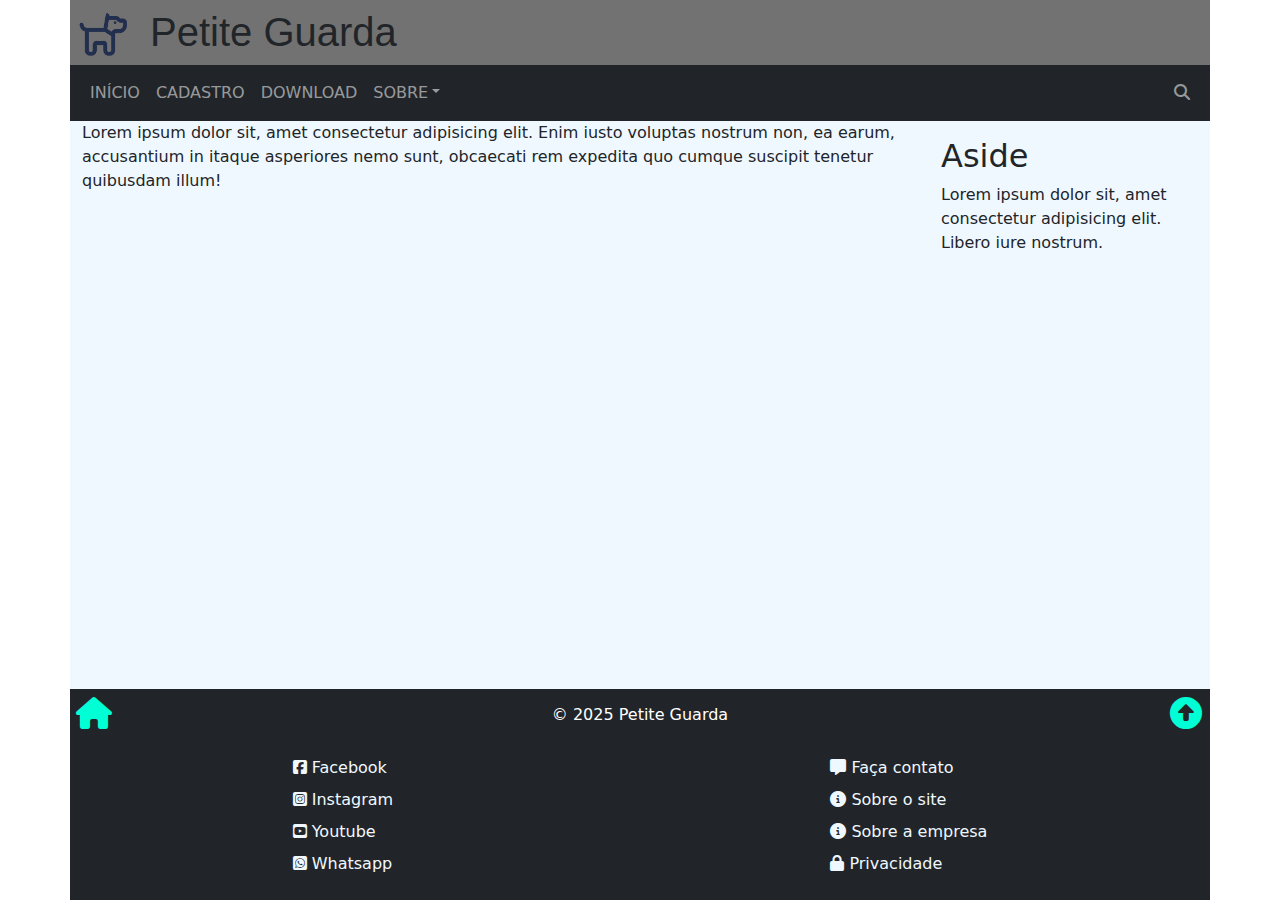
<file: index.html>
<!DOCTYPE html>
<html lang="pt-br">

<head>
    <meta charset="UTF-8">
    <meta name="viewport" content="width=device-width, initial-scale=1.0">
    <!--  Carrega o CSS da página -->
    <link rel="stylesheet" href="css/styles.css">
    <!--  Meta tags para SEO -->
    <meta name="author" content="Eduardo de Oliveira">
    <meta name="keyword" content="cão, gato, pet, saúde, pelos, patas">
    <!-- Inclui icone de favoritos -->
    <link rel="shortcut icon" href="img/logo.png">
    <link rel="stylesheet" href="https://cdnjs.cloudflare.com/ajax/libs/font-awesome/6.7.2/css/all.min.css">
    <link rel="stylesheet" href="https://cdnjs.cloudflare.com/ajax/libs/bootstrap/5.3.3/css/bootstrap.min.css">
    <script src="https://cdnjs.cloudflare.com/ajax/libs/bootstrap/5.3.3/js/bootstrap.bundle.min.js"></script>
    <title>Petite Guarda</title>

</head>

<body>
    <div id="wrap" class="container d-flex flex-column">
        <header>
            <a href="index.html">
                <img src="img/logo.png" alt="Logotipo de Petite Guarda">
            </a>
            <h1>Petite Guarda</h1>
        </header>

        <nav class="navbar navbar-expand-sm bg-dark navbar-dark">
            <div class="container-fluid">
                <!-- <a class="navbar-brand" href="#">Logo</a> -->
                <button class="navbar-toggler" type="button" data-bs-toggle="collapse"
                    data-bs-target="#collapsibleNavbar">
                    <span class="navbar-toggler-icon"></span>
                </button>
                <div class="collapse navbar-collapse" id="collapsibleNavbar">
                    <ul class="navbar-nav">
                        <li class="nav-item">
                            <a class="nav-link" href="index.html">INÍCIO</a>
                        </li>
                        <li class="nav-item">
                            <a class="nav-link" href="cadastro.html">CADASTRO</a>
                        </li>
                        <li class="nav-item">
                            <a class="nav-link" href="download.html">DOWNLOAD</a>
                        </li>
                        <li class="nav-item dropdown">
                            <a class="nav-link dropdown-toggle" href="#" role="button"
                                data-bs-toggle="dropdown">SOBRE</a>
                            <ul class="dropdown-menu">
                                <li><a class="dropdown-item" href="empresa.html">A EMPRESA</a></li>
                                <li><a class="dropdown-item" href="osite.html">O SITE</a></li>
                                <li><a class="dropdown-item" href="privacidade.html">PRIVACIDADE</a></li>
                                <li><a class="dropdown-item" href="contatos.html">CONTATOS</a></li>
                            </ul>
                        </li>
                    </ul>
                    <!-- Espaço entre os itens e o último ícone -->
                    <ul class="navbar-nav ms-auto">
                        <li class="nav-item">
                            <a class="nav-link" href="procurar.html"
                                onclick="document.getElementById('dialogFormBusca').showModal(); return false;">
                                <i class="fa-solid fa-magnifying-glass"></i>
                                <span class="d-inline d-sm-none">PROCURAR</span>
                            </a>
                        </li>
                    </ul>
                </div>
            </div>
        </nav>

        <!-- <nav>
                <ul>
                    <li><a href="index.html">INÍCIO</a></li>
                    <li><a href="cadastro.html">CADASTRO</a></li>
                    <li><a href="contatos.html">CONTATOS</a></li>
                    <li><a href="sobre.html">SOBRE</a></li>
                    <li><a href="busca.html">BUSCA</a></li>
                </ul>
            </nav> -->

        <!-- Usando sticky-footer para empurrar o rodapé  para o final da página -->
        <main class="container flex-grow-1 d-flex">
            <div class="row d-flex flex-grow-1">
                <article class="col-12 col-md-9  flex-grow-1">
                    Lorem ipsum dolor sit, amet consectetur adipisicing elit. Enim iusto voluptas nostrum non, ea earum,
                    accusantium in itaque asperiores nemo sunt, obcaecati rem expedita quo cumque suscipit tenetur
                    quibusdam illum!




                </article>
                <aside class="col-12 col-md-3 p-3">
                    <h2>Aside</h2>
                    Lorem ipsum dolor sit, amet consectetur adipisicing elit. Libero iure nostrum.


                </aside>

        </main>

        <footer class="text-bg-dark">
            <!-- Primeiro andar - Licensa -->
            <div class="footer-andar-1 d-flex justify-content-between  pt-1 ">
                <!-- Acesso à página inicial -->
                <a href="index.html" class="p-1">
                    <i class="fa-solid fa-house fa-2x fa-fw"></i>
                </a>
                <!-- Licensa -->
                <div class="flex-grow-1 text-center align-content-center">&copy; 2025 Petite Guarda</div>
                <!-- Acesso ao topo da página -->
                <a href="#wrap" class="p-1">
                    <i class="fa-solid fa-circle-up fa-2x fa-fw"></i>
                </a>
            </div>
            <!-- Segundo andar - Links -->
            <div class="footer-andar-2 d-flex justify-content-around p-1 pt-3">

                <!-- Menu com nossas redes sociais -->
                <nav>
                    <!--Essa ul class="list-unstyled" serve para remover as marcas dos links-->
                    <ul class="list-unstyled">
                        <li><a href="https://facebook.com/petiteguarda" target="_blank">
                                <i class="fa-brands fa-square-facebook"></i> Facebook
                            </a></li>
                        <li><a href="https://instagram.com/petiteguarda" target="_blank">
                                <i class="fa-brands fa-square-instagram"></i> Instagram
                            </a></li>
                        <li><a href="https://youtube.com/petiteguarda" target="_blank">
                                <i class="fa-brands fa-square-youtube"></i> Youtube
                            </a></li>
                        <li><a href="https://ws.com/petiteguarda" target="_blank">
                                <i class="fa-brands fa-square-whatsapp"></i> Whatsapp
                            </a></li>
                    </ul>
                </nav>

                <!-- Menu com links importantes -->
                <nav>
                    <ul class="list-unstyled">

                        <li><a href="contatos.html">
                                <i class="fa-solid fa-message"></i> Faça contato
                            </a></li>
                        <li><a href="sobre.html">
                                <i class="fa-solid fa-circle-info"></i> Sobre o site
                            </a></li>
                        <li><a href="empresa.html">
                                <i class="fa-solid fa-circle-info"></i> Sobre a empresa
                            </a></li>
                        <li><a href="privacidade.html">
                                <i class="fa-solid fa-lock"></i> Privacidade
                            </a></li>
                    </ul>
                </nav>


            </div>
        </footer>
    </div>

    <!-- Modal e popup com formulário de busca -->
    <dialog id="dialogFormBusca" class="pt-3 pb-3 rounded-2 border-0">


        <button id="closeDialog" class="float-end border-0 bg-transparent"><i class="fa-solid fa-xmark"></i></button>
        <h5>Procurar</h5>
        <form action="procurar.html" method="get" class="input-group">
            <input type="search" name="q" class="form-control">
            <button type="submit" class="btn" style="background-color: grey; color: white;"><i
                    class="fa-solid fa-magnifying-glass"></i></button>
        </form>
    </dialog>

    <!-- Script para fechar o moidal -->
    <script>
        document.getElementById("closeDialog").addEventListener("click", () => {
            document.getElementById("dialogFormBusca").close(); // Fecha o diálogo
        });
    </script>

</body>

</html>
</file>
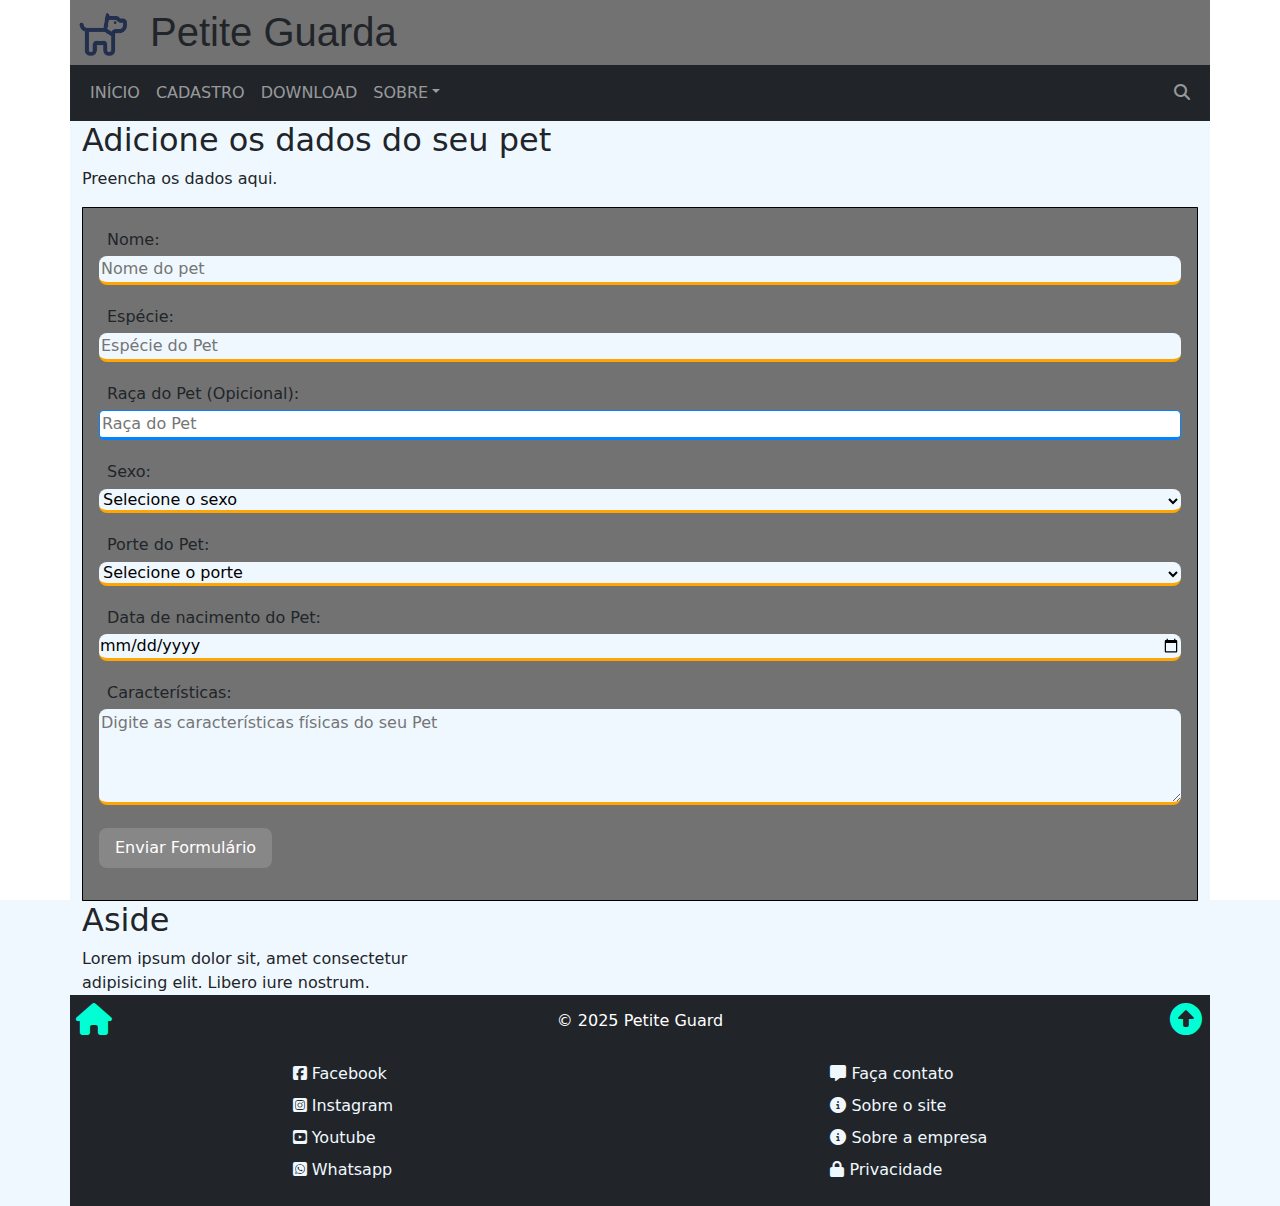
<file: cadastro.html>
<!DOCTYPE html>
<html lang="pt-br">

<head>
    <meta charset="UTF-8">
    <meta name="viewport" content="width=device-width, initial-scale=1.0">
    <!--  Carrega o CSS da página -->
    <link rel="stylesheet" href="css/styles.css">
    <!--  Meta tags para SEO -->
    <meta name="author" content="Eduardo de Oliveira">
    <meta name="keyword" content="cão, gato, pet, saúde, pelos, patas">
    <!-- Inclui icone de favoritos -->
    <link rel="shortcut icon" href="img/logo.png">
    <link rel="stylesheet" href="https://cdnjs.cloudflare.com/ajax/libs/font-awesome/6.7.2/css/all.min.css">
    <link rel="stylesheet" href="https://cdnjs.cloudflare.com/ajax/libs/bootstrap/5.3.3/css/bootstrap.min.css">
    <script src="https://cdnjs.cloudflare.com/ajax/libs/bootstrap/5.3.3/js/bootstrap.bundle.min.js"></script>
    <title>Petite Guarda - Faça contato</title>

</head>

<body>
    <div id="wrap" class="container d-flex flex-column">
        <header>
            <a href="index.html">
                <img src="img/logo.png" alt="Logotipo de Petite Guarda">
            </a>
            <h1>Petite Guarda</h1>
        </header>

        <nav class="navbar navbar-expand-sm bg-dark navbar-dark">
            <div class="container-fluid">
                <!-- <a class="navbar-brand" href="#">Logo</a> -->
                <button class="navbar-toggler" type="button" data-bs-toggle="collapse"
                    data-bs-target="#collapsibleNavbar">
                    <span class="navbar-toggler-icon"></span>
                </button>
                <div class="collapse navbar-collapse" id="collapsibleNavbar">
                    <ul class="navbar-nav">
                        <li class="nav-item">
                            <a class="nav-link" href="index.html">INÍCIO</a>
                        </li>
                        <li class="nav-item">
                            <a class="nav-link" href="cadastro.html">CADASTRO</a>
                        </li>
                        <li class="nav-item">
                            <a class="nav-link" href="download.html">DOWNLOAD</a>
                        </li>
                        <li class="nav-item dropdown">
                            <a class="nav-link dropdown-toggle" href="#" role="button"
                                data-bs-toggle="dropdown">SOBRE</a>
                            <ul class="dropdown-menu">
                                <li><a class="dropdown-item" href="empresa.html">A EMPRESA</a></li>
                                <li><a class="dropdown-item" href="osite.html">O SITE</a></li>
                                <li><a class="dropdown-item" href="privacidade.html">PRIVACIDADE</a></li>
                                <li><a class="dropdown-item" href="contatos.html">CONTATOS</a></li>
                            </ul>
                        </li>
                    </ul>
                    <!-- Espaço entre os itens e o último ícone -->
                    <ul class="navbar-nav ms-auto">
                        <li class="nav-item">
                            <a class="nav-link" href="procurar.html"
                                onclick="document.getElementById('dialogFormBusca').showModal(); return false;">
                                <i class="fa-solid fa-magnifying-glass"></i>
                                <span class="d-inline d-sm-none">PROCURAR</span>
                            </a>
                        </li>
                    </ul>
                </div>
            </div>
        </nav>

        <!-- <nav>
                <ul>
                    <li><a href="index.html">INÍCIO</a></li>
                    <li><a href="cadastro.html">CADASTRO</a></li>
                    <li><a href="contatos.html">CONTATOS</a></li>
                    <li><a href="sobre.html">SOBRE</a></li>
                    <li><a href="busca.html">BUSCA</a></li>
                </ul>
            </nav> -->

<!-- Usando sticky-footer para empurrar o rodapé  para o final da página -->
<main class="container flex-grow-1">
    <div class="row d flex-grow-1 d-flex">
        <article class="col-12 col-md-9  flex-grow-1">
            <h2>Adicione os dados do seu pet</h2>
            <p> Preencha os dados aqui.</p>
            <form action="processa.html" method="get" id="formContato">

                <p>
                    <label for="campoNomePet">Nome:</label>
                    <input type="text" name="campoNomePet" id="campoNomePet" placeholder="Nome do pet" minlength="3" required>
                </p>

                <p>
                    <label for="Espécie">Espécie:</label>
                    <input type="Especie" name="Especie" id="Especie" placeholder="Espécie do Pet" required>

                </p>

                <p>
                    <label for="Raça">Raça do Pet (Opicional):</label>
                    <input type="text" name="Raça" id="Raça" placeholder="Raça do Pet" >
                </p> 
                
                <p>
                    <label for="Sexo">Sexo:</label>
                    <select name="Sexo" id="Sexo" required>
                        <option value="" >Selecione o sexo</option>
                        <option value="Macho">Macho</option>
                        <option value="Fêmea">Fêmea</option>
                    </select>
                </p>

                <p>
                    <label for="campoPorte">Porte do Pet:</label>
                    <select name="Porte" id="Porte" required >
                        <option value="" >Selecione o porte</option>
                        <option value="Pequeno">Pequeno</option>
                        <option value="Médio">Médio</option>
                        <option value="Grande">Grande</option>
                    </select>
                </p>

                <p>
                    <label for="Data">Data de nacimento do Pet:</label>
                    <input type="date" name="Data" id="Data" placeholder="Data" required>
                </p> 

                <p>
                    <label for="características">Características:</label>
                    <textarea name="características" id="características" placeholder="Digite as características físicas do seu Pet" minlength="5" required></textarea>
                </p>
                
                <p>
                    <button type="submit">Enviar Formulário</button>
                    <!--small>Clique somente uma vez</small-->
                </p>
                </form>     


            </article>
            <aside class="col-12 col-md-4">
                <h2>Aside</h2>
                Lorem ipsum dolor sit, amet consectetur adipisicing elit. Libero iure nostrum.


            </aside>

        </main>

        <footer class="text-bg-dark">
            <!-- Primeiro andar - Licensa -->
            <div class="footer-andar-1 d-flex justify-content-between  pt-1 ">
                <!-- Acesso à página inicial -->
                <a href="index.html" class="p-1">
                    <i class="fa-solid fa-house fa-2x fa-fw"></i>
                </a>
                <!-- Licensa -->
                <div class="flex-grow-1 text-center align-content-center">&copy; 2025 Petite Guard</div>
                <!-- Acesso ao topo da página -->
                <a href="#wrap" class="p-1">
                    <i class="fa-solid fa-circle-up fa-2x fa-fw"></i>
                </a>
            </div>
            <!-- Segundo andar - Links -->
            <div class="footer-andar-2 d-flex justify-content-around p-1 pt-3">

                <!-- Menu com nossas redes sociais -->
                <nav>
                    <!--Essa ul class="list-unstyled" serve para remover as marcas dos links-->
                    <ul class="list-unstyled">
                        <li><a href="https://facebook.com/petiteguarda" target="_blank">
                                <i class="fa-brands fa-square-facebook"></i> Facebook
                            </a></li>
                        <li><a href="https://instagram.com/petiteguarda" target="_blank">
                                <i class="fa-brands fa-square-instagram"></i> Instagram
                            </a></li>
                        <li><a href="https://youtube.com/petiteguarda" target="_blank">
                                <i class="fa-brands fa-square-youtube"></i> Youtube
                            </a></li>
                        <li><a href="https://ws.com/petiteguarda" target="_blank">
                                <i class="fa-brands fa-square-whatsapp"></i> Whatsapp
                            </a></li>
                    </ul>
                </nav>

                <!-- Menu com links importantes -->
                <nav>
                    <ul class="list-unstyled">
                    
                        <li><a href="contatos.html">
                                <i class="fa-solid fa-message"></i> Faça contato
                            </a></li>
                        <li><a href="sobre.html">
                                <i class="fa-solid fa-circle-info"></i> Sobre o site
                            </a></li>
                            <li><a href="empresa.html">
                                <i class="fa-solid fa-circle-info"></i> Sobre a empresa
                            </a></li>
                        <li><a href="privacidade.html">
                                <i class="fa-solid fa-lock"></i> Privacidade
                            </a></li>
                </ul>
                </nav>


            </div>
        </footer>
    </div>

    <!-- Modal e popup com formulário de busca -->
    <dialog id="dialogFormBusca" class="pt-3 pb-3 rounded-2 border-0">


        <button id="closeDialog" class="float-end border-0 bg-transparent"><i class="fa-solid fa-xmark"></i></button>
        <h5>Procurar</h5>
        <form action="procurar.html" method="get" class="input-group">
            <input type="search" name="q" class="form-control">
            <button type="submit" class="btn" style="background-color: grey; color: white;"><i
                    class="fa-solid fa-magnifying-glass"></i></button>
        </form>
    </dialog>

    <!-- Script para fechar o moidal -->
    <script>
        document.getElementById("closeDialog").addEventListener("click", () => {
            document.getElementById("dialogFormBusca").close(); // Fecha o diálogo
        });
    </script>

</body>

</html>
</file>
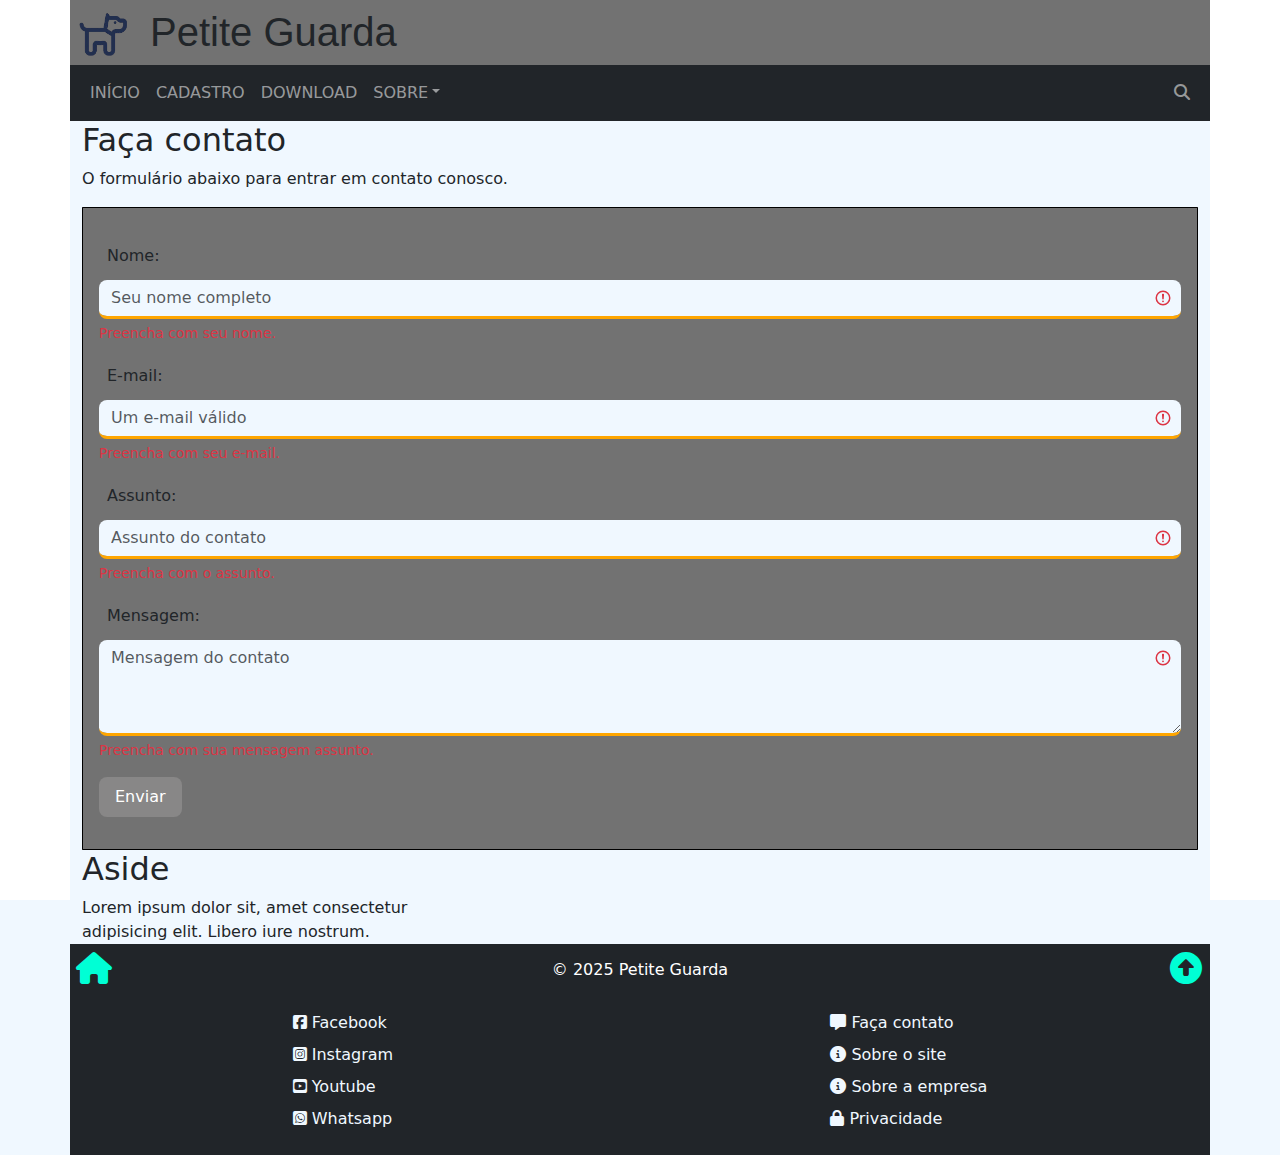
<file: contatos.html>
<!DOCTYPE html>
<html lang="pt-br">

<head>
    <meta charset="UTF-8">
    <meta name="viewport" content="width=device-width, initial-scale=1.0">
    <!--  Carrega o CSS da página -->
    <link rel="stylesheet" href="css/styles.css">
    <!--  Meta tags para SEO -->
    <meta name="author" content="Eduardo de Oliveira">
    <meta name="keyword" content="cão, gato, pet, saúde, pelos, patas">
    <!-- Inclui icone de favoritos -->
    <link rel="shortcut icon" href="img/logo.png">
    <link rel="stylesheet" href="https://cdnjs.cloudflare.com/ajax/libs/font-awesome/6.7.2/css/all.min.css">
    <link rel="stylesheet" href="https://cdnjs.cloudflare.com/ajax/libs/bootstrap/5.3.3/css/bootstrap.min.css">
    <script src="https://cdnjs.cloudflare.com/ajax/libs/bootstrap/5.3.3/js/bootstrap.bundle.min.js"></script>
    <title>Petite Guarda - Faça contato</title>

</head>

<body>
    <div id="wrap" class="container d-flex flex-column">
        <header>
            <a href="index.html">
                <img src="img/logo.png" alt="Logotipo de Petite Guarda">
            </a>
            <h1>Petite Guarda</h1>
        </header>

        <nav class="navbar navbar-expand-sm bg-dark navbar-dark">
            <div class="container-fluid">
                <!-- <a class="navbar-brand" href="#">Logo</a> -->
                <button class="navbar-toggler" type="button" data-bs-toggle="collapse"
                    data-bs-target="#collapsibleNavbar">
                    <span class="navbar-toggler-icon"></span>
                </button>
                <div class="collapse navbar-collapse" id="collapsibleNavbar">
                    <ul class="navbar-nav">
                        <li class="nav-item">
                            <a class="nav-link" href="index.html">INÍCIO</a>
                        </li>
                        <li class="nav-item">
                            <a class="nav-link" href="cadastro.html">CADASTRO</a>
                        </li>
                        <li class="nav-item">
                            <a class="nav-link" href="download.html">DOWNLOAD</a>
                        </li>
                        <li class="nav-item dropdown">
                            <a class="nav-link dropdown-toggle" href="#" role="button"
                                data-bs-toggle="dropdown">SOBRE</a>
                            <ul class="dropdown-menu">
                                <li><a class="dropdown-item" href="empresa.html">A EMPRESA</a></li>
                                <li><a class="dropdown-item" href="osite.html">O SITE</a></li>
                                <li><a class="dropdown-item" href="privacidade.html">PRIVACIDADE</a></li>
                                <li><a class="dropdown-item" href="contatos.html">CONTATOS</a></li>
                            </ul>
                        </li>
                    </ul>
                    <!-- Espaço entre os itens e o último ícone -->
                    <ul class="navbar-nav ms-auto">
                        <li class="nav-item">
                            <a class="nav-link" href="procurar.html"
                                onclick="document.getElementById('dialogFormBusca').showModal(); return false;">
                                <i class="fa-solid fa-magnifying-glass"></i>
                                <span class="d-inline d-sm-none">PROCURAR</span>
                            </a>
                        </li>
                    </ul>
                </div>
            </div>
        </nav>

        <!-- <nav>
                <ul>
                    <li><a href="index.html">INÍCIO</a></li>
                    <li><a href="cadastro.html">CADASTRO</a></li>
                    <li><a href="contatos.html">CONTATOS</a></li>
                    <li><a href="sobre.html">SOBRE</a></li>
                    <li><a href="busca.html">BUSCA</a></li>
                </ul>
            </nav> -->

<!-- Usando sticky-footer para empurrar o rodapé  para o final da página -->
<main class="container flex-grow-1">
    <div class="row d flex-grow-1 d-flex">
        <article class="col-12 col-md-9  flex-grow-1">
            <h2>Faça contato</h2>
            <p> O formulário abaixo para entrar em contato conosco.</p>
            <form action="processa.html" method="get" id="formContato" class="was-validated">

                <div class="mb-2 mt-3">
                    <label for="campoNome" class="form-label">Nome:</label>
                    <input type="text" name="nome" class="form-control" id="campoNome"
                        placeholder="Seu nome completo" minlength="3" required>
                    <div class="invalid-feedback">Preencha com seu nome.</div>
                    <div class="valid-feedback">&nbsp;</div>
                </div>

                <div class="mb-3 mt-3">
                    <label for="campoEmail" class="form-label">E-mail:</label>
                    <input type="email" name="email" class="form-control" id="campoEmail"
                        placeholder="Um e-mail válido" required>
                    <div class="invalid-feedback">Preencha com seu e-mail.</div>
                    <div class="valid-feedback">Valido!</div>
                </div>

                <div class="mb-3 mt-3">
                    <label for="campoAssunto" class="form-label">Assunto:</label>
                    <input type="text" name="assunto" class="form-control" id="campoAssunto"
                        placeholder="Assunto do contato" minlength="5" required>
                    <div class="invalid-feedback">Preencha com o assunto.</div>
                    <div class="valid-feedback">Valido!</div>
                </div>

                <div class="mb-3 mt-3">
                    <label for="campoMensagem" class="form-label">Mensagem:</label>
                    <textarea name="mensagem" id="campoMensagem" class="form-control"
                        placeholder="Mensagem do contato" minlength="5" required></textarea>
                        <div class="invalid-feedback">Preencha com sua mensagem assunto.</div>
                        <div class="valid-feedback">Valido!</div>
                </div>

                <div class="mb-3 mt-3">
                    <button type="submit">Enviar</button>
                </div>
            </form>


            </article>
            <aside class="col-12 col-md-4">
                <h2>Aside</h2>
                Lorem ipsum dolor sit, amet consectetur adipisicing elit. Libero iure nostrum.


            </aside>

        </main>

        <footer class="text-bg-dark">
            <!-- Primeiro andar - Licensa -->
            <div class="footer-andar-1 d-flex justify-content-between  pt-1 ">
                <!-- Acesso à página inicial -->
                <a href="index.html" class="p-1">
                    <i class="fa-solid fa-house fa-2x fa-fw"></i>
                </a>
                <!-- Licensa -->
                <div class="flex-grow-1 text-center align-content-center">&copy; 2025 Petite Guarda</div>
                <!-- Acesso ao topo da página -->
                <a href="#wrap" class="p-1">
                    <i class="fa-solid fa-circle-up fa-2x fa-fw"></i>
                </a>
            </div>
            <!-- Segundo andar - Links -->
            <div class="footer-andar-2 d-flex justify-content-around p-1 pt-3">

                <!-- Menu com nossas redes sociais -->
                <nav>
                    <!--Essa ul class="list-unstyled" serve para remover as marcas dos links-->
                    <ul class="list-unstyled">
                        <li><a href="https://facebook.com/petiteguarda" target="_blank">
                                <i class="fa-brands fa-square-facebook"></i> Facebook
                            </a></li>
                        <li><a href="https://instagram.com/petiteguarda" target="_blank">
                                <i class="fa-brands fa-square-instagram"></i> Instagram
                            </a></li>
                        <li><a href="https://youtube.com/petiteguarda" target="_blank">
                                <i class="fa-brands fa-square-youtube"></i> Youtube
                            </a></li>
                        <li><a href="https://ws.com/petiteguarda" target="_blank">
                                <i class="fa-brands fa-square-whatsapp"></i> Whatsapp
                            </a></li>
                    </ul>
                </nav>

                <!-- Menu com links importantes -->
                <nav>
                    <ul class="list-unstyled">
                    
                        <li><a href="contatos.html">
                                <i class="fa-solid fa-message"></i> Faça contato
                            </a></li>
                        <li><a href="sobre.html">
                                <i class="fa-solid fa-circle-info"></i> Sobre o site
                            </a></li>
                            <li><a href="empresa.html">
                                <i class="fa-solid fa-circle-info"></i> Sobre a empresa
                            </a></li>
                        <li><a href="privacidade.html">
                                <i class="fa-solid fa-lock"></i> Privacidade
                            </a></li>
                </ul>
                </nav>


            </div>
        </footer>
    </div>

    <!-- Modal e popup com formulário de busca -->
    <dialog id="dialogFormBusca" class="pt-3 pb-3 rounded-2 border-0">


        <button id="closeDialog" class="float-end border-0 bg-transparent"><i class="fa-solid fa-xmark"></i></button>
        <h5>Procurar</h5>
        <form action="procurar.html" method="get" class="input-group">
            <input type="search" name="q" class="form-control">
            <button type="submit" class="btn" style="background-color: grey; color: white;"><i
                    class="fa-solid fa-magnifying-glass"></i></button>
        </form>
    </dialog>

    <!-- Script para fechar o moidal -->
    <script>
        document.getElementById("closeDialog").addEventListener("click", () => {
            document.getElementById("dialogFormBusca").close(); // Fecha o diálogo
        });
    </script>

</body>

</html>
</file>
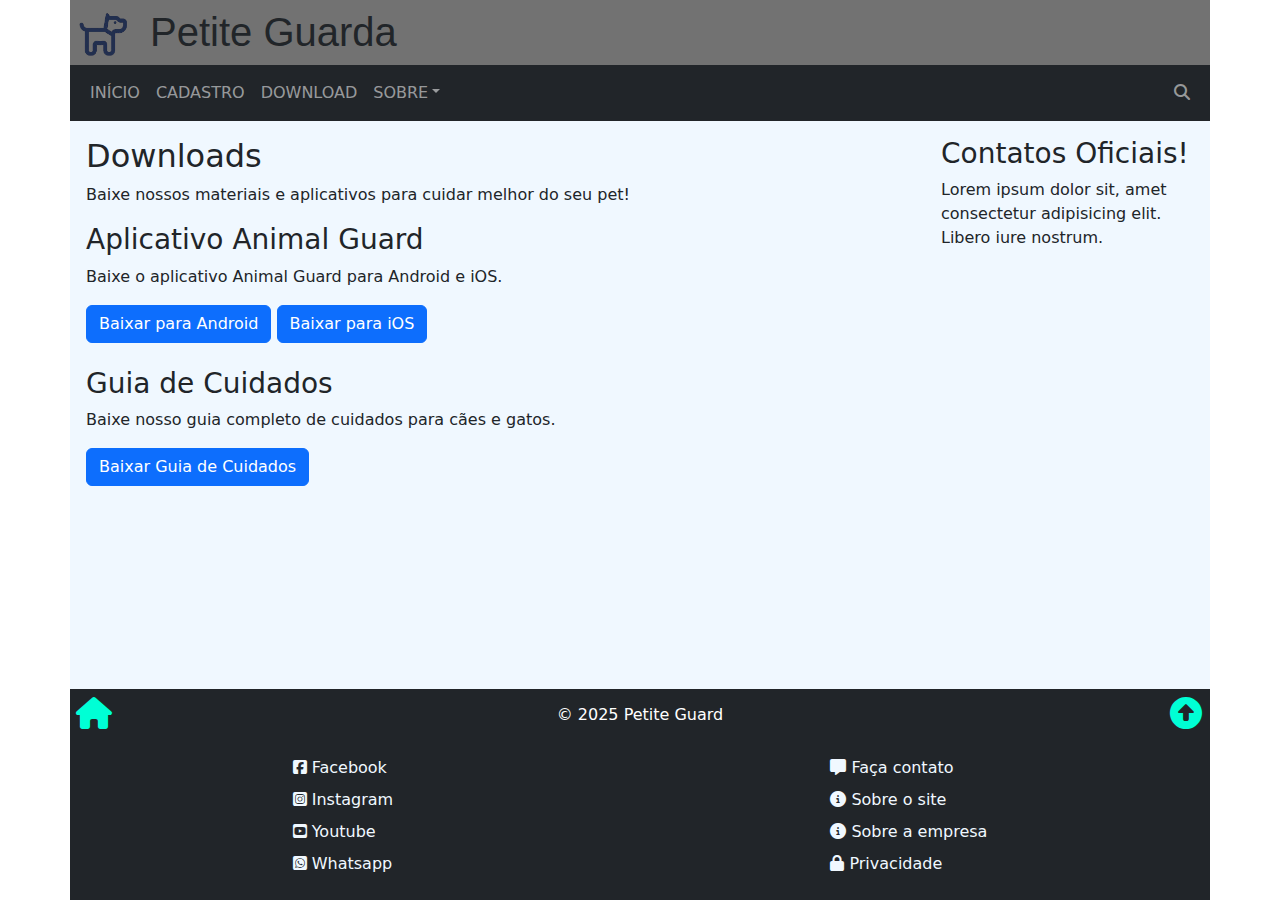
<file: download.html>
<!DOCTYPE html>
<html lang="pt-br">

<head>
    <meta charset="UTF-8">
    <meta name="viewport" content="width=device-width, initial-scale=1.0">
    <!--  Carrega o CSS da página -->
    <link rel="stylesheet" href="css/styles.css">
    <!--  Meta tags para SEO -->
    <meta name="author" content="Eduardo de Oliveira">
    <meta name="keyword" content="cão, gato, pet, saúde, pelos, patas">
    <!-- Inclui icone de favoritos -->
    <link rel="shortcut icon" href="img/logo.png">
    <link rel="stylesheet" href="https://cdnjs.cloudflare.com/ajax/libs/font-awesome/6.7.2/css/all.min.css">
    <link rel="stylesheet" href="https://cdnjs.cloudflare.com/ajax/libs/bootstrap/5.3.3/css/bootstrap.min.css">
    <script src="https://cdnjs.cloudflare.com/ajax/libs/bootstrap/5.3.3/js/bootstrap.bundle.min.js"></script>
    <title>Petite Guarda - Faça contato</title>

</head>

<body>
    <div id="wrap" class="container d-flex flex-column">
        <header>
            <a href="index.html">
                <img src="img/logo.png" alt="Logotipo de Petite Guarda">
            </a>
            <h1>Petite Guarda</h1>
        </header>

        <nav class="navbar navbar-expand-sm bg-dark navbar-dark">
            <div class="container-fluid">
                <!-- <a class="navbar-brand" href="#">Logo</a> -->
                <button class="navbar-toggler" type="button" data-bs-toggle="collapse"
                    data-bs-target="#collapsibleNavbar">
                    <span class="navbar-toggler-icon"></span>
                </button>
                <div class="collapse navbar-collapse" id="collapsibleNavbar">
                    <ul class="navbar-nav">
                        <li class="nav-item">
                            <a class="nav-link" href="index.html">INÍCIO</a>
                        </li>
                        <li class="nav-item">
                            <a class="nav-link" href="cadastro.html">CADASTRO</a>
                        </li>
                        <li class="nav-item">
                            <a class="nav-link" href="download.html">DOWNLOAD</a>
                        </li>
                        <li class="nav-item dropdown">
                            <a class="nav-link dropdown-toggle" href="#" role="button"
                                data-bs-toggle="dropdown">SOBRE</a>
                            <ul class="dropdown-menu">
                                <li><a class="dropdown-item" href="empresa.html">A EMPRESA</a></li>
                                <li><a class="dropdown-item" href="osite.html">O SITE</a></li>
                                <li><a class="dropdown-item" href="privacidade.html">PRIVACIDADE</a></li>
                                <li><a class="dropdown-item" href="contatos.html">CONTATOS</a></li>
                            </ul>
                        </li>
                    </ul>
                   <!-- Espaço entre os itens e o último ícone -->
                   <ul class="navbar-nav ms-auto">
                    <li class="nav-item">
                        <a class="nav-link" href="procurar.html"
                            onclick="document.getElementById('dialogFormBusca').showModal(); return false;">
                            <i class="fa-solid fa-magnifying-glass"></i>
                            <span class="d-inline d-sm-none">PROCURAR</span>
                        </a>
                        </li>
                    </ul>
                </div>
            </div>
        </nav>

        <!-- <nav>
                <ul>
                    <li><a href="index.html">INÍCIO</a></li>
                    <li><a href="cadastro.html">CADASTRO</a></li>
                    <li><a href="contatos.html">CONTATOS</a></li>
                    <li><a href="sobre.html">SOBRE</a></li>
                    <li><a href="busca.html">BUSCA</a></li>
                </ul>
            </nav> -->

<!-- Usando sticky-footer para empurrar o rodapé  para o final da página -->
<main class="container flex-grow-1 d-flex">
    <div class="row d-flex flex-grow-1">
        <article class="col-12 col-md-9 flex-grow-1 p-3">
            <h2>Downloads</h2>
            <p>Baixe nossos materiais e aplicativos para cuidar melhor do seu pet!</p>
            
            <div class="download-section">
                <h3>Aplicativo Animal Guard</h3>
                <p>Baixe o aplicativo Animal Guard para Android e iOS.</p>
                <a href="downloads/AnimalGuard.apk" class="btn btn-primary" download>Baixar para Android</a>
                <a href="https://apps.apple.com/app/animal-guard/id123456789" class="btn btn-primary">Baixar para iOS</a>
            </div>

            <div class="download-section mt-4">
                <h3>Guia de Cuidados</h3>
                <p>Baixe nosso guia completo de cuidados para cães e gatos.</p>
                <a href="downloads/GuiaDeCuidados.pdf" class="btn btn-primary" download>Baixar Guia de Cuidados</a>
            </div>
        </article>
        <aside class="col-12 col-md-3 p-3">
            <div class="social-slide">
                <h3>Contatos Oficiais!</h3>
            </div>   
            Lorem ipsum dolor sit, amet consectetur adipisicing elit. Libero iure nostrum.
            <ul class="list-unstyled"></ul>
        </aside>
    </div>
</main>

        <footer class="text-bg-dark">
            <!-- Primeiro andar - Licensa -->
            <div class="footer-andar-1 d-flex justify-content-between  pt-1 ">
                <!-- Acesso à página inicial -->
                <a href="index.html" class="p-1">
                    <i class="fa-solid fa-house fa-2x fa-fw"></i>
                </a>
                <!-- Licensa -->
                <div class="flex-grow-1 text-center align-content-center">&copy; 2025 Petite Guard</div>
                <!-- Acesso ao topo da página -->
                <a href="#wrap" class="p-1">
                    <i class="fa-solid fa-circle-up fa-2x fa-fw"></i>
                </a>
            </div>
            <!-- Segundo andar - Links -->
            <div class="footer-andar-2 d-flex justify-content-around p-1 pt-3">

                <!-- Menu com nossas redes sociais -->
                <nav>
                    <!--Essa ul class="list-unstyled" serve para remover as marcas dos links-->
                    <ul class="list-unstyled">
                        <li><a href="https://facebook.com/petiteguarda" target="_blank">
                                <i class="fa-brands fa-square-facebook"></i> Facebook
                            </a></li>
                        <li><a href="https://instagram.com/petiteguarda" target="_blank">
                                <i class="fa-brands fa-square-instagram"></i> Instagram
                            </a></li>
                        <li><a href="https://youtube.com/petiteguarda" target="_blank">
                                <i class="fa-brands fa-square-youtube"></i> Youtube
                            </a></li>
                        <li><a href="https://ws.com/petiteguarda" target="_blank">
                                <i class="fa-brands fa-square-whatsapp"></i> Whatsapp
                            </a></li>
                    </ul>
                </nav>

                <!-- Menu com links importantes -->
                <nav>
                    <ul class="list-unstyled">
                    
                        <li><a href="contatos.html">
                                <i class="fa-solid fa-message"></i> Faça contato
                            </a></li>
                        <li><a href="sobre.html">
                                <i class="fa-solid fa-circle-info"></i> Sobre o site
                            </a></li>
                            <li><a href="empresa.html">
                                <i class="fa-solid fa-circle-info"></i> Sobre a empresa
                            </a></li>
                        <li><a href="privacidade.html">
                                <i class="fa-solid fa-lock"></i> Privacidade
                            </a></li>
                </ul>
                </nav>


            </div>
        </footer>
    </div>

    <!-- Modal e popup com formulário de busca -->
    <dialog id="dialogFormBusca" class="pt-3 pb-3 rounded-2 border-0">


        <button id="closeDialog" class="float-end border-0 bg-transparent"><i class="fa-solid fa-xmark"></i></button>
        <h5>Procurar</h5>
        <form action="procurar.html" method="get" class="input-group">
            <input type="search" name="q" class="form-control">
            <button type="submit" class="btn" style="background-color: grey; color: white;"><i
                    class="fa-solid fa-magnifying-glass"></i></button>
        </form>
    </dialog>

    <!-- Script para fechar o moidal -->
    <script>
        document.getElementById("closeDialog").addEventListener("click", () => {
            document.getElementById("dialogFormBusca").close(); // Fecha o diálogo
        });
    </script>
    

</body>

</html>
</file>
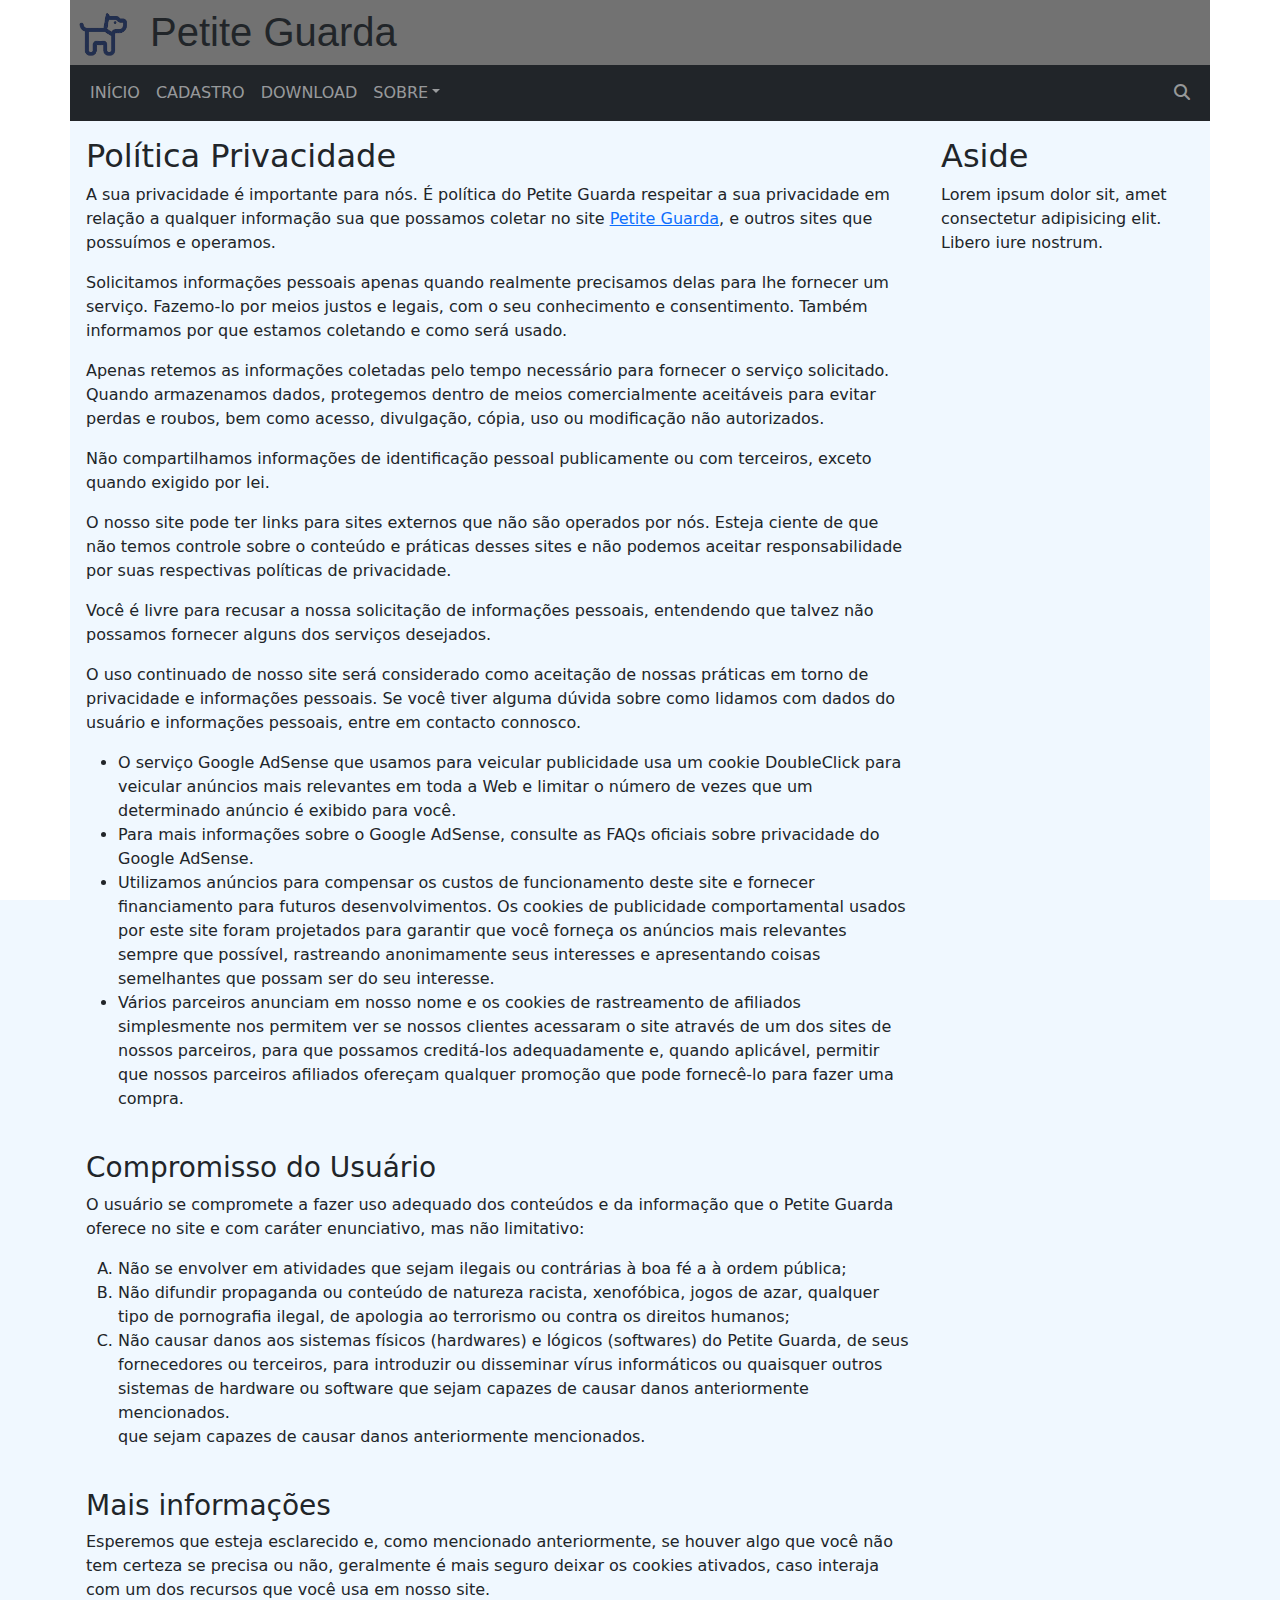
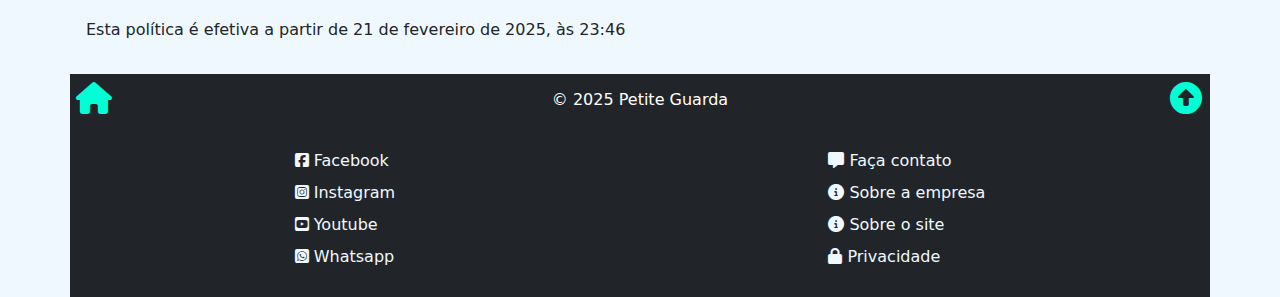
<file: privacidade.html>
<!DOCTYPE html>
<html lang="pt-br">

<head>
    <meta charset="UTF-8">
    <meta name="viewport" content="width=device-width, initial-scale=1.0">
    <!--  Carrega o CSS da página -->
    <link rel="stylesheet" href="css/styles.css">
    <!--  Meta tags para SEO -->
    <meta name="author" content="Joca da Silva">
    <meta name="keyword" content="cão, gato, pet, saúde, pelos, patas">
    <!-- Inclui o ícone de favoritos -->
    <link rel="shortcut icon" href="img/logo.png">
    <link rel="stylesheet" href="https://cdnjs.cloudflare.com/ajax/libs/font-awesome/6.7.2/css/all.min.css">
    <!-- Componentes do Bootstrap -->
    <link rel="stylesheet" href="https://cdnjs.cloudflare.com/ajax/libs/bootstrap/5.3.3/css/bootstrap.min.css">
    <script src="https://cdnjs.cloudflare.com/ajax/libs/bootstrap/5.3.3/js/bootstrap.bundle.min.js"></script>
    <title>Petite Guarda - Políticas de Privacidade</title>
</head>

<body>
    <div id="wrap" class="container d-flex flex-column">
        <header>
            <a href="index.html">
                <img src="img/logo.png" alt="Logotipo de Petite Guarda">
            </a>
            <h1>Petite Guarda</h1>
        </header>

        <nav class="navbar navbar-expand-sm bg-dark navbar-dark">
            <div class="container-fluid">
                <!-- <a class="navbar-brand" href="#">Logo</a> -->
                <button class="navbar-toggler" type="button" data-bs-toggle="collapse"
                    data-bs-target="#collapsibleNavbar">
                    <span class="navbar-toggler-icon"></span>
                </button>
                <div class="collapse navbar-collapse" id="collapsibleNavbar">
                    <ul class="navbar-nav">
                        <li class="nav-item"><a class="nav-link" href="index.html">INÍCIO</a></li>
                        <li class="nav-item"><a class="nav-link" href="cadastro.html">CADASTRO</a></li>
                        <li class="nav-item"><a class="nav-link" href="download.html">DOWNLOAD</a></li>
                        <li class="nav-item dropdown">
                            <a class="nav-link dropdown-toggle" href="#" role="button"
                                data-bs-toggle="dropdown">SOBRE</a>
                            <ul class="dropdown-menu">
                                <li><a class="dropdown-item" href="empresa.html">A EMPRESA</a></li>
                                <li><a class="dropdown-item" href="osite.html">O SITE</a></li>
                                <li><a class="dropdown-item" href="privacidade.html">PRIVACIDADE</a></li>
                                <li><a class="dropdown-item" href="contatos.html">CONTATOS</a></li>
                            </ul>
                        </li>
                    </ul>
                    <!-- Espaço entre os itens e o último ícone -->
                    <ul class="navbar-nav ms-auto">
                        <li class="nav-item">
                            <a class="nav-link" href="procurar.html"
                                onclick="document.getElementById('dialogFormBusca').showModal(); return false;">
                                <i class="fa-solid fa-magnifying-glass"></i>
                                <span class="d-inline d-sm-none">PROCURAR</span>
                            </a>
                        </li>
                    </ul>
                </div>
            </div>
        </nav>

        <!-- Usando sticky-footer para empurrar o rodapé  para o final da página -->
        <main class="container flex-grow-1 d-flex">
            <div class="row d-flex flex-grow-1">
                <article class="col-12 col-md-9 flex-grow-1 p-3">

                    <h2>Política Privacidade</h2>
                    <p>A sua privacidade é importante para nós. É política do Petite Guarda respeitar a sua privacidade
                        em relação a qualquer informação sua que possamos
                        coletar no site <a href="https://petiteguarda.com">Petite Guarda</a>, e outros sites que
                        possuímos e operamos.</p>
                    <p>Solicitamos informações pessoais apenas quando realmente
                        precisamos delas para lhe fornecer um serviço. Fazemo-lo por meios justos e legais, com o
                        seu conhecimento e consentimento. Também informamos por que estamos coletando e como será
                        usado.</p>
                    <p>Apenas retemos as informações coletadas pelo tempo
                        necessário para fornecer o serviço solicitado. Quando armazenamos dados, protegemos dentro
                        de meios comercialmente aceitáveis para evitar perdas e roubos, bem como acesso,
                        divulgação, cópia, uso ou modificação não autorizados.</p>
                    <p>Não compartilhamos informações de identificação pessoal
                        publicamente ou com terceiros, exceto quando exigido por lei.</p>
                    <p>O nosso site pode ter links para sites externos que não são
                        operados por nós. Esteja ciente de que não temos controle sobre o conteúdo e práticas desses
                        sites e não podemos aceitar responsabilidade por suas respectivas políticas de
                        privacidade.</p>
                    <p>Você é livre para recusar a nossa solicitação de
                        informações pessoais, entendendo que talvez não possamos fornecer alguns dos serviços
                        desejados.</p>
                    <p>O uso continuado de nosso site será considerado como
                        aceitação de nossas práticas em torno de privacidade e informações pessoais. Se você tiver
                        alguma dúvida sobre como lidamos com dados do usuário e informações pessoais, entre em
                        contacto connosco.</p>
                    <ul>
                        <li>O serviço Google AdSense que usamos para
                            veicular publicidade usa um cookie DoubleClick para veicular anúncios mais
                            relevantes em toda a Web e limitar o número de vezes que um determinado anúncio
                            é exibido para você.</li>
                        <li>Para mais informações sobre o Google AdSense,
                            consulte as FAQs oficiais sobre privacidade do Google AdSense.</li>
                        <li>Utilizamos anúncios para compensar os custos
                            de funcionamento deste site e fornecer financiamento para futuros
                            desenvolvimentos. Os cookies de publicidade comportamental usados por este
                            site foram projetados para garantir que você forneça os anúncios mais relevantes
                            sempre que possível, rastreando anonimamente seus interesses e apresentando
                            coisas semelhantes que possam ser do seu interesse.</li>
                        <li>Vários parceiros anunciam em nosso nome e os
                            cookies de rastreamento de afiliados simplesmente nos permitem ver se nossos
                            clientes acessaram o site através de um dos sites de nossos parceiros, para que
                            possamos creditá-los adequadamente e, quando aplicável, permitir que nossos
                            parceiros afiliados ofereçam qualquer promoção que pode fornecê-lo para fazer
                            uma compra.</li>
                    </ul>
                    &nbsp;
                    <h3>Compromisso do Usuário</h3>
                    <p>O usuário se compromete a fazer uso adequado dos conteúdos
                        e da informação que o Petite Guarda oferece no site e com caráter enunciativo, mas não
                        limitativo:</p>
                    <ol type="A">
                        <li>Não se envolver em atividades que sejam ilegais ou
                            contrárias à boa fé a à ordem pública;</li>
                        <li>Não difundir propaganda ou conteúdo de natureza
                            racista, xenofóbica, jogos de azar,
                            qualquer tipo de pornografia ilegal, de
                            apologia ao terrorismo ou contra os direitos humanos;</li>
                        <li>Não causar danos aos sistemas físicos (hardwares) e
                            lógicos (softwares) do Petite Guarda, de seus fornecedores ou terceiros, para introduzir
                            ou disseminar vírus informáticos ou quaisquer outros sistemas de hardware ou software que
                            sejam capazes de causar danos anteriormente mencionados.</li>
                            que sejam capazes de causar danos anteriormente mencionados.</li>
                    </ol>
                    &nbsp;
                    <h3>Mais informações</span></h3>
                    <p>Esperemos que esteja esclarecido e, como mencionado
                        anteriormente, se houver algo que você não tem certeza se precisa ou não, geralmente é mais
                        seguro deixar os cookies ativados, caso interaja com um dos recursos que você usa em nosso
                        site.</p>
                    <p>Esta política é efetiva a partir de 21 de fevereiro de 2025, às 23:46</p>

                </article>
                <aside class="col-12 col-md-3 p-3">
                    <h2>Aside</h2>
                    Lorem ipsum dolor sit, amet consectetur adipisicing elit. Libero iure nostrum.
                </aside>
            </div>
        </main>

        <footer class="text-bg-dark">
            <!-- Primeiro andar - Licensa -->
            <div class="footer-andar-1 d-flex justify-content-between pt-1">
                <!-- Acesso à página inicial -->
                <a href="index.html" class="p-1">
                    <i class="fa-solid fa-house fa-2x fa-fw"></i>
                </a>
                <!-- Licensa -->
                <div class="flex-grow-1 text-center align-content-center">&copy; 2025 Petite Guarda</div>
                <!-- Acesso ao topo da página -->
                <a href="#wrap" class="p-1">
                    <i class="fa-solid fa-circle-up fa-2x fa-fw"></i>
                </a>
            </div>
            <!-- Segundo andar - Links -->
            <div class="footer-andar-2 d-flex justify-content-around p-2 pt-4">

                <!-- Menu com nossas redes sociais -->
                <nav>
                    <ul class="list-unstyled">
                        <li><a href="https://facebook.com/petiteguarda" target="_blank">
                                <i class="fa-brands fa-square-facebook"></i> Facebook
                            </a></li>
                        <li><a href="https://instagram.com/petiteguarda" target="_blank">
                                <i class="fa-brands fa-square-instagram"></i> Instagram
                            </a></li>
                        <li><a href="https://youtube.com/petiteguarda" target="_blank">
                                <i class="fa-brands fa-square-youtube"></i> Youtube
                            </a></li>
                        <li><a href="https://ws.com/petiteguarda" target="_blank">
                                <i class="fa-brands fa-square-whatsapp"></i> Whatsapp
                            </a></li>
                    </ul>
                </nav>

                <!-- Menu com links importantes -->
                <nav>
                    <ul class="list-unstyled">
                        <li><a href="contatos.html">
                                <i class="fa-solid fa-message"></i> Faça contato
                            </a></li>
                        <li><a href="empresa.html">
                                <i class="fa-solid fa-circle-info"></i> Sobre a empresa
                            </a></li>
                        <li><a href="sobre.html">
                                <i class="fa-solid fa-circle-info"></i> Sobre o site
                            </a></li>
                        <li><a href="privacidade.html">
                                <i class="fa-solid fa-lock"></i> Privacidade
                            </a></li>
                    </ul>
                </nav>
            </div>
        </footer>
    </div>

    <!-- Modal e popup com formulário de busca -->
    <dialog id="dialogFormBusca" class="pt-3 pb-3 rounded-2 border-0">
        <button id="closeDialog" class="float-end border-0 bg-transparent">
            <i class="fa-solid fa-xmark"></i>
        </button>
        <h5>Procurar</h5>
        <form action="procurar.html" method="get" class="input-group">
            <input type="search" name="q" class="form-control">
            <button type="submit" class="btn btn-primary">
                <i class="fa-solid fa-magnifying-glass"></i>
            </button>
        </form>
    </dialog>

    <!-- Script para fechar o modal -->
    <script>
        document.getElementById("closeDialog").addEventListener("click", () => {
            document.getElementById("dialogFormBusca").close(); // Fecha o diálogo
        });
    </script>

</body>

</html>
</file>
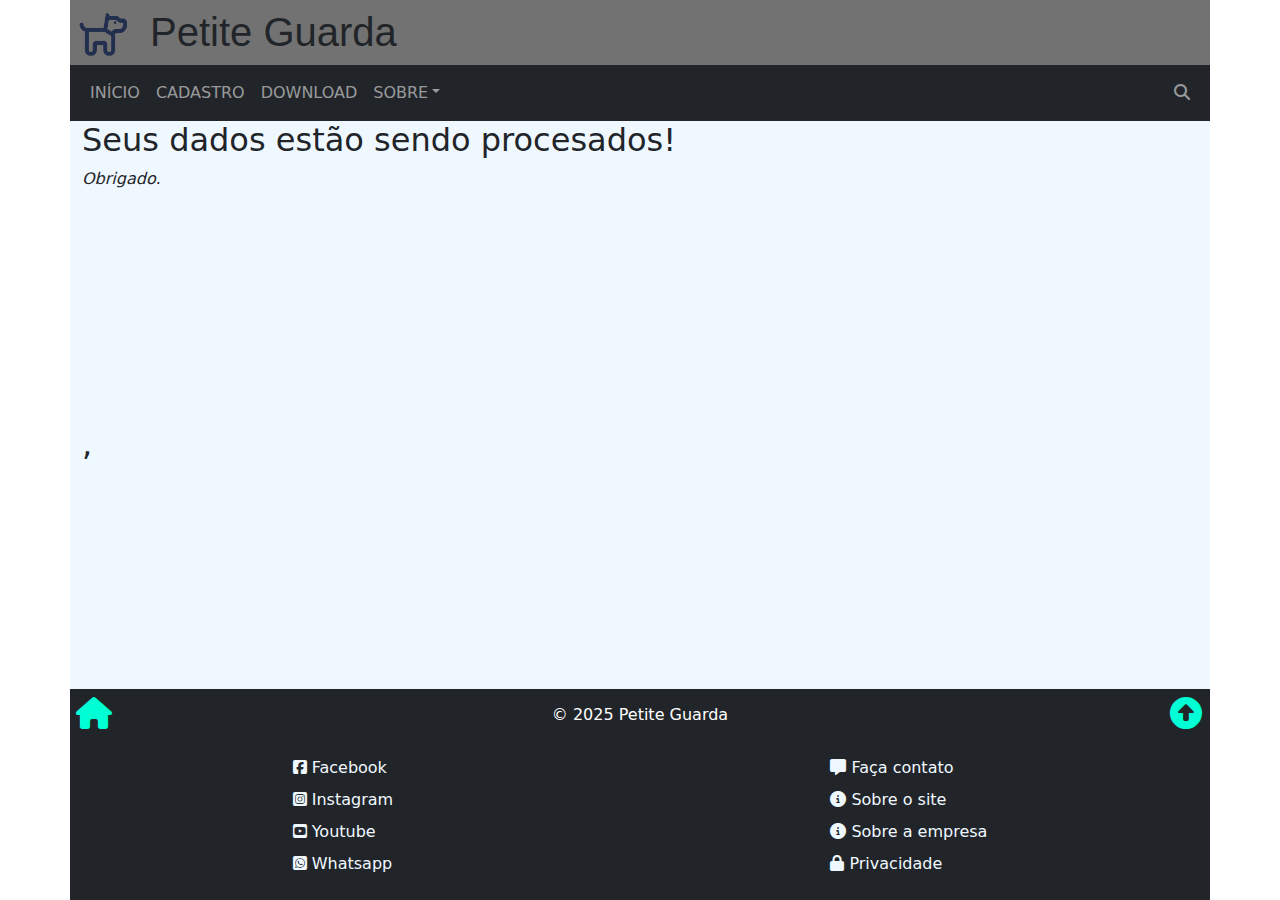
<file: processa.html>
<!DOCTYPE html>
<html lang="pt-br">

<head>
    <meta charset="UTF-8">
    <meta name="viewport" content="width=device-width, initial-scale=1.0">
    <!--  Carrega o CSS da página -->
    <link rel="stylesheet" href="css/styles.css">
    <!--  Meta tags para SEO -->
    <meta name="author" content="Eduardo de Oliveira">
    <meta name="keyword" content="cão, gato, pet, saúde, pelos, patas">
    <!-- Inclui icone de favoritos -->
    <link rel="shortcut icon" href="img/logo.png">
    <link rel="stylesheet" href="https://cdnjs.cloudflare.com/ajax/libs/font-awesome/6.7.2/css/all.min.css">
    <link rel="stylesheet" href="https://cdnjs.cloudflare.com/ajax/libs/bootstrap/5.3.3/css/bootstrap.min.css">
    <script src="https://cdnjs.cloudflare.com/ajax/libs/bootstrap/5.3.3/js/bootstrap.bundle.min.js"></script>
    <title>Petite Guarda</title>

</head>

<body>
    <div id="wrap" class="container d-flex flex-column">
        <header>
            <a href="index.html">
                <img src="img/logo.png" alt="Logotipo de Petite Guarda">
            </a>
            <h1>Petite Guarda</h1>
        </header>

        <nav class="navbar navbar-expand-sm bg-dark navbar-dark">
            <div class="container-fluid">
                <!-- <a class="navbar-brand" href="#">Logo</a> -->
                <button class="navbar-toggler" type="button" data-bs-toggle="collapse"
                    data-bs-target="#collapsibleNavbar">
                    <span class="navbar-toggler-icon"></span>
                </button>
                <div class="collapse navbar-collapse" id="collapsibleNavbar">
                    <ul class="navbar-nav">
                        <li class="nav-item">
                            <a class="nav-link" href="index.html">INÍCIO</a>
                        </li>
                        <li class="nav-item">
                            <a class="nav-link" href="cadastro.html">CADASTRO</a>
                        </li>
                        <li class="nav-item">
                            <a class="nav-link" href="download.html">DOWNLOAD</a>
                        </li>
                        <li class="nav-item dropdown">
                            <a class="nav-link dropdown-toggle" href="#" role="button"
                                data-bs-toggle="dropdown">SOBRE</a>
                            <ul class="dropdown-menu">
                                <li><a class="dropdown-item" href="empresa.html">A EMPRESA</a></li>
                                <li><a class="dropdown-item" href="osite.html">O SITE</a></li>
                                <li><a class="dropdown-item" href="privacidade.html">PRIVACIDADE</a></li>
                                <li><a class="dropdown-item" href="contatos.html">CONTATOS</a></li>
                            </ul>
                        </li>
                    </ul>
                    <!-- Espaço entre os itens e o último ícone -->
                    <ul class="navbar-nav ms-auto">
                        <li class="nav-item">
                            <a class="nav-link" href="procurar.html"
                                onclick="document.getElementById('dialogFormBusca').showModal(); return false;">
                                <i class="fa-solid fa-magnifying-glass"></i>
                                <span class="d-inline d-sm-none">PROCURAR</span>
                            </a>
                        </li>
                    </ul>
                </div>
            </div>
        </nav>

        <!-- <nav>
                <ul>
                    <li><a href="index.html">INÍCIO</a></li>
                    <li><a href="cadastro.html">CADASTRO</a></li>
                    <li><a href="contatos.html">CONTATOS</a></li>
                    <li><a href="sobre.html">SOBRE</a></li>
                    <li><a href="busca.html">BUSCA</a></li>
                </ul>
            </nav> -->

        <!-- Usando sticky-footer para empurrar o rodapé  para o final da página -->
        <main class="container flex-grow-1 d-flex">
            <div class="row d flex-grow-1 d-flex">
                <article class="col-12 col-md-9  flex-grow-1">

                    <h2>Seus dados estão sendo procesados!</h2>
                    <p><em>Obrigado.</em></p>




                </article>
                <aside class="col-12 col-md-4">
                    <h2>,</h2>
                </aside>


        </main>

        <footer class="text-bg-dark">
            <!-- Primeiro andar - Licensa -->
            <div class="footer-andar-1 d-flex justify-content-between  pt-1 ">
                <!-- Acesso à página inicial -->
                <a href="index.html" class="p-1">
                    <i class="fa-solid fa-house fa-2x fa-fw"></i>
                </a>
                <!-- Licensa -->
                <div class="flex-grow-1 text-center align-content-center">&copy; 2025 Petite Guarda</div>
                <!-- Acesso ao topo da página -->
                <a href="#wrap" class="p-1">
                    <i class="fa-solid fa-circle-up fa-2x fa-fw"></i>
                </a>
            </div>
            <!-- Segundo andar - Links -->
            <div class="footer-andar-2 d-flex justify-content-around p-1 pt-3">

                <!-- Menu com nossas redes sociais -->
                <nav>
                    <!--Essa ul class="list-unstyled" serve para remover as marcas dos links-->
                    <ul class="list-unstyled">
                        <li><a href="https://facebook.com/petiteguarda" target="_blank">
                                <i class="fa-brands fa-square-facebook"></i> Facebook
                            </a></li>
                        <li><a href="https://instagram.com/petiteguarda" target="_blank">
                                <i class="fa-brands fa-square-instagram"></i> Instagram
                            </a></li>
                        <li><a href="https://youtube.com/petiteguarda" target="_blank">
                                <i class="fa-brands fa-square-youtube"></i> Youtube
                            </a></li>
                        <li><a href="https://ws.com/petiteguarda" target="_blank">
                                <i class="fa-brands fa-square-whatsapp"></i> Whatsapp
                            </a></li>
                    </ul>
                </nav>

                <!-- Menu com links importantes -->
                <nav>
                    <ul class="list-unstyled">

                        <li><a href="contatos.html">
                                <i class="fa-solid fa-message"></i> Faça contato
                            </a></li>
                        <li><a href="sobre.html">
                                <i class="fa-solid fa-circle-info"></i> Sobre o site
                            </a></li>
                        <li><a href="empresa.html">
                                <i class="fa-solid fa-circle-info"></i> Sobre a empresa
                            </a></li>
                        <li><a href="privacidade.html">
                                <i class="fa-solid fa-lock"></i> Privacidade
                            </a></li>
                    </ul>
                </nav>


            </div>
        </footer>
    </div>

    <!-- Modal e popup com formulário de busca -->
    <dialog id="dialogFormBusca" class="pt-3 pb-3 rounded-2 border-0">


        <button id="closeDialog" class="float-end border-0 bg-transparent"><i class="fa-solid fa-xmark"></i></button>
        <h5>Procurar</h5>
        <form action="procurar.html" method="get" class="input-group">
            <input type="search" name="q" class="form-control">
            <button type="submit" class="btn" style="background-color: grey; color: white;"><i
                    class="fa-solid fa-magnifying-glass"></i></button>
        </form>
    </dialog>

    <!-- Script para fechar o moidal -->
    <script>
        document.getElementById("closeDialog").addEventListener("click", () => {
            document.getElementById("dialogFormBusca").close(); // Fecha o diálogo
        });
    </script>

</body>

</html>
</file>
<file: css/styles.css>
/* Reset do CSS */

*{
box-sizing: border-box;
outline: none;
}

html, body, #wrap {
     position: relative;
}

html, body, #wrap {
     background-color:aliceblue;
     position: relative;
     margin: 0;
     padding: 0;
     width: 100%;
     height: 100%;
 }
 #wrap {
    margin: auto;
 }

 header{
     background-color: rgb(114, 114, 114);
     display: flex;
     flex-wrap: wrap;
     align-items: center;
     font-family: 'Lucida Sans', 'Lucida Sans Regular', 'Lucida Grande', 'Lucida Sans Unicode', Geneva, Verdana, sans-serif;
     /* Cria uma unidade responsiva 'rem' → 1rem = 16px */
     font-size: 16px;
     
 }

 header img {
     display: block; /* Exibe como bloco */
     width: 4rem; /* Largura */
     height: auto; /* Altura automática */

 }
 header h1 {
     flex-grow: 1; /* Cresce conforme o espaço disponível */
     margin: 0;  /* Remove a margem */
     margin-left : 1rem; /* Margem à esquerda */
 }
 header nav ul {
list-style: none;
     display: flex;
     justify-content: space-between;
 }
 
 .footer-andar-1 i {
    color:#00ffd5
 }

 .footer-andar-1 i:hover {
    color:hsl(189, 98%, 39%)
 }
 .footer-andar-2 ul a {
    color: aliceblue;
    text-decoration: none;
 }
 .footer-andar-2 ul a:hover {
    color: rgb(72, 255, 0);
}

 .footer-andar-2 ul {
    line-height: 2;

 }

/*
* Estilização do Formulário de contato 
*/

#formContato {
 display: block;
   padding: 1rem; /* Espaçamento interno */
   margin: auto;
   border-radius:.8px;
   border:1px solid black ;
   background-color: rgb(114, 114, 114);

}

#formContato label {
   display: block;
   padding: .25rem .5rem;

}

#formContato input, 
#formContato textarea {
width: 100%; /* Largura total */
background-color: aliceblue;  /* Cor de fundo */
border: #ffa600; /* Cor da borda */
border-radius: .5rem;   /* Borda arredondada */
border-bottom: 3px solid #ffa600; /* Cor da borda inferior */

}

#formContato textarea {
   height: 6rem; /* Altura do campo de texto */
   height: vertical; /* Permite redimensionar a altura */

}

#formContato button {
   background-color: rgb(136, 135, 135); /* Cor de fundo */
   color: white; /* Cor do texto */
   border: none; /* Remove a borda */
   border-radius: .5rem; /* Borda arredondada */
   padding:  .5rem 1rem; /* Espaçamento interno */
   pointer-events: none; /* Desabilita o botão */
}

#formContato input:valid,
#formContato textarea:valid {
   background-color: white;
   border: 1px solid #0084ff; /* Cor da borda */
   border-radius: .3rem; /* Borda arredondada */
   border-bottom: 3px solid #0084ff; /* Cor da borda inferior */

}
/* Botão para o formulário for valido */
#formContato:valid button {
   pointer-events: all; /* Habilita o botão */
   background-color: #0084ff; /* Cor de fundo */
   cursor: pointer;
}

#formContato select:valid { /* Estilização do campo select */
   background-color: white;
   border: 1px solid #0084ff; /* Cor da borda */
   border-radius: .5rem; /* Borda arredondada */
   border-bottom: 3px solid #0084ff; /* Cor da borda inferior */
}
#formContato input, 
#formContato select {
width: 100%; /* Largura total */
background-color: aliceblue;  /* Cor de fundo */
border: #ffa600; /* Cor da borda */
border-radius: .5rem;   /* Borda arredondada */
border-bottom: 3px solid #ffa600; /* Cor da borda inferior */

}

/* Botão para o formulário válído */
#formContato:valid button {
   pointer-events: all;
   /* Habilita o clique no botão */
   background-color: steelblue;
   cursor: pointer;
}



dialog button:hover {
   background-color: orangered;
}

/* Escurece o fundo da página com o dialog */
dialog::backdrop {
   background: rgba(0, 0, 0, 0.5);
}

.form-control:focus {
   box-shadow: none !important;
   border-color: none !important; /* Mantém a borda padrão */
}
</file>
